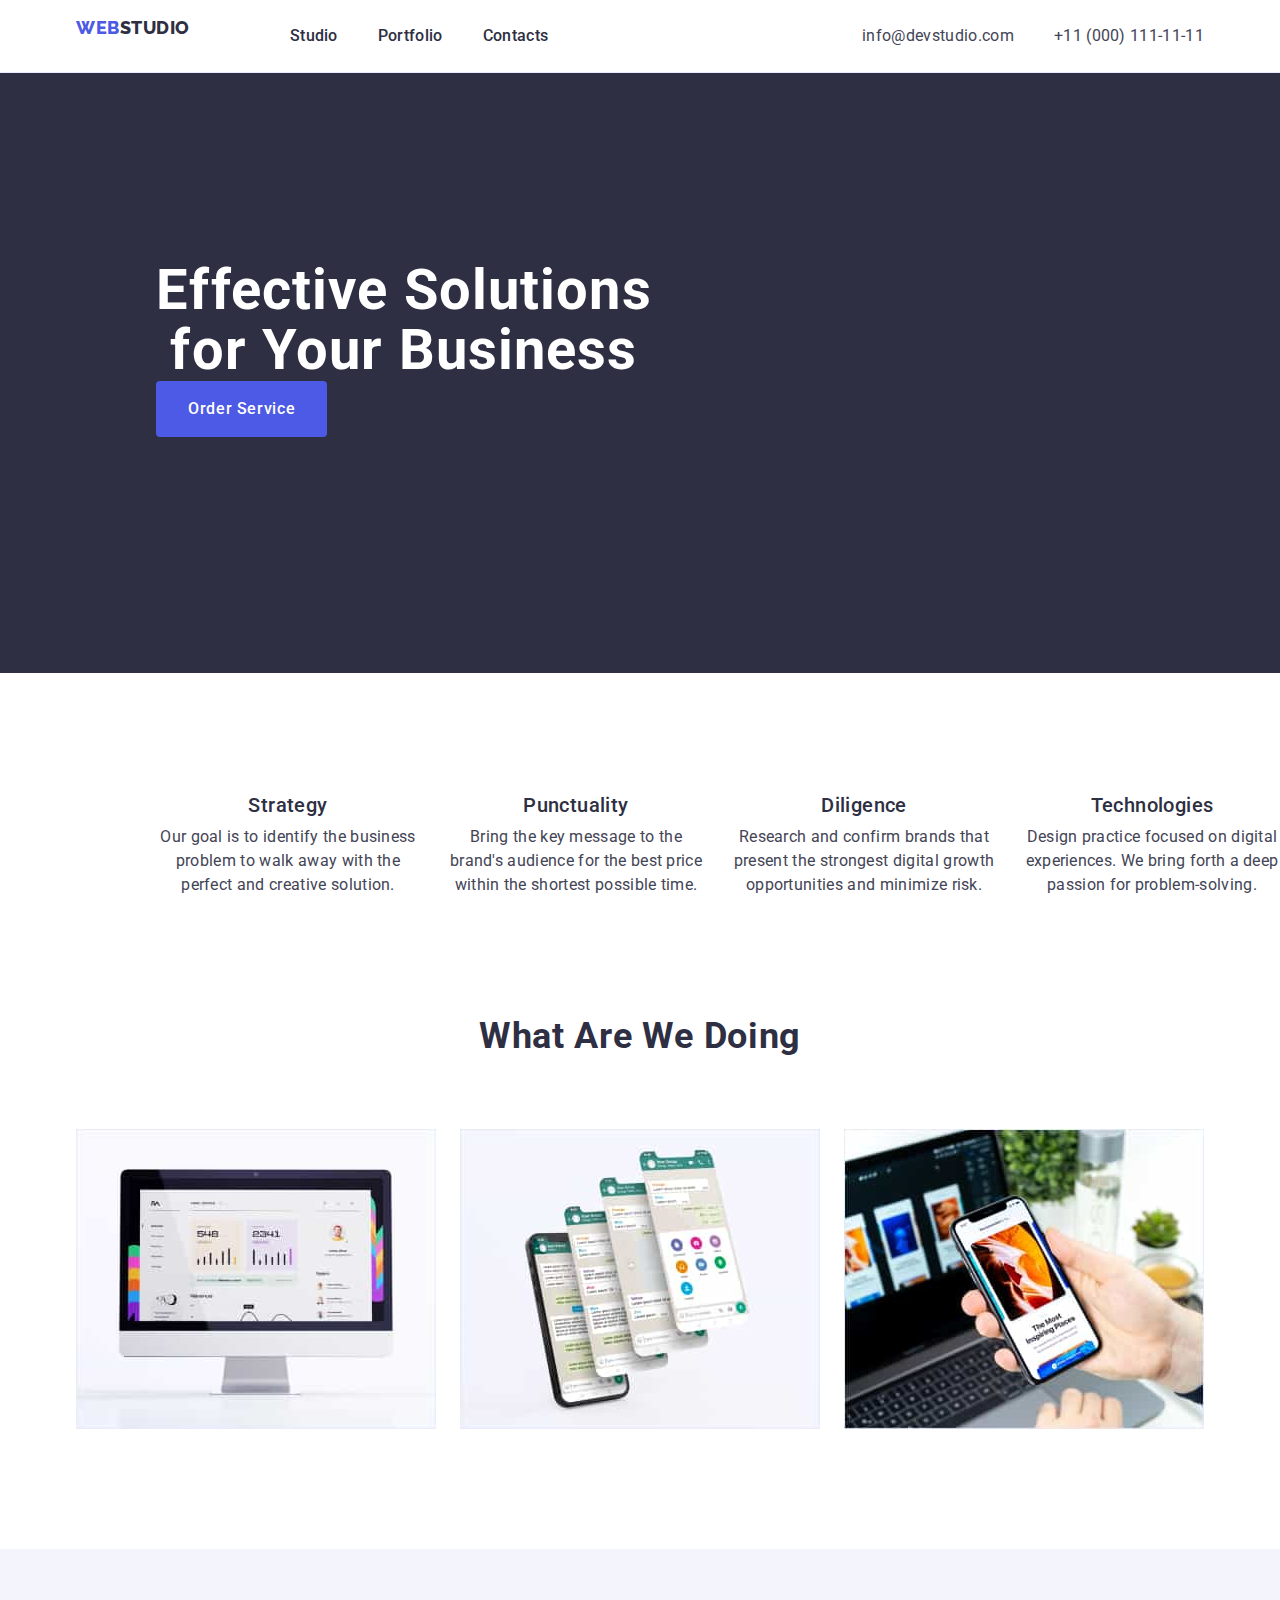
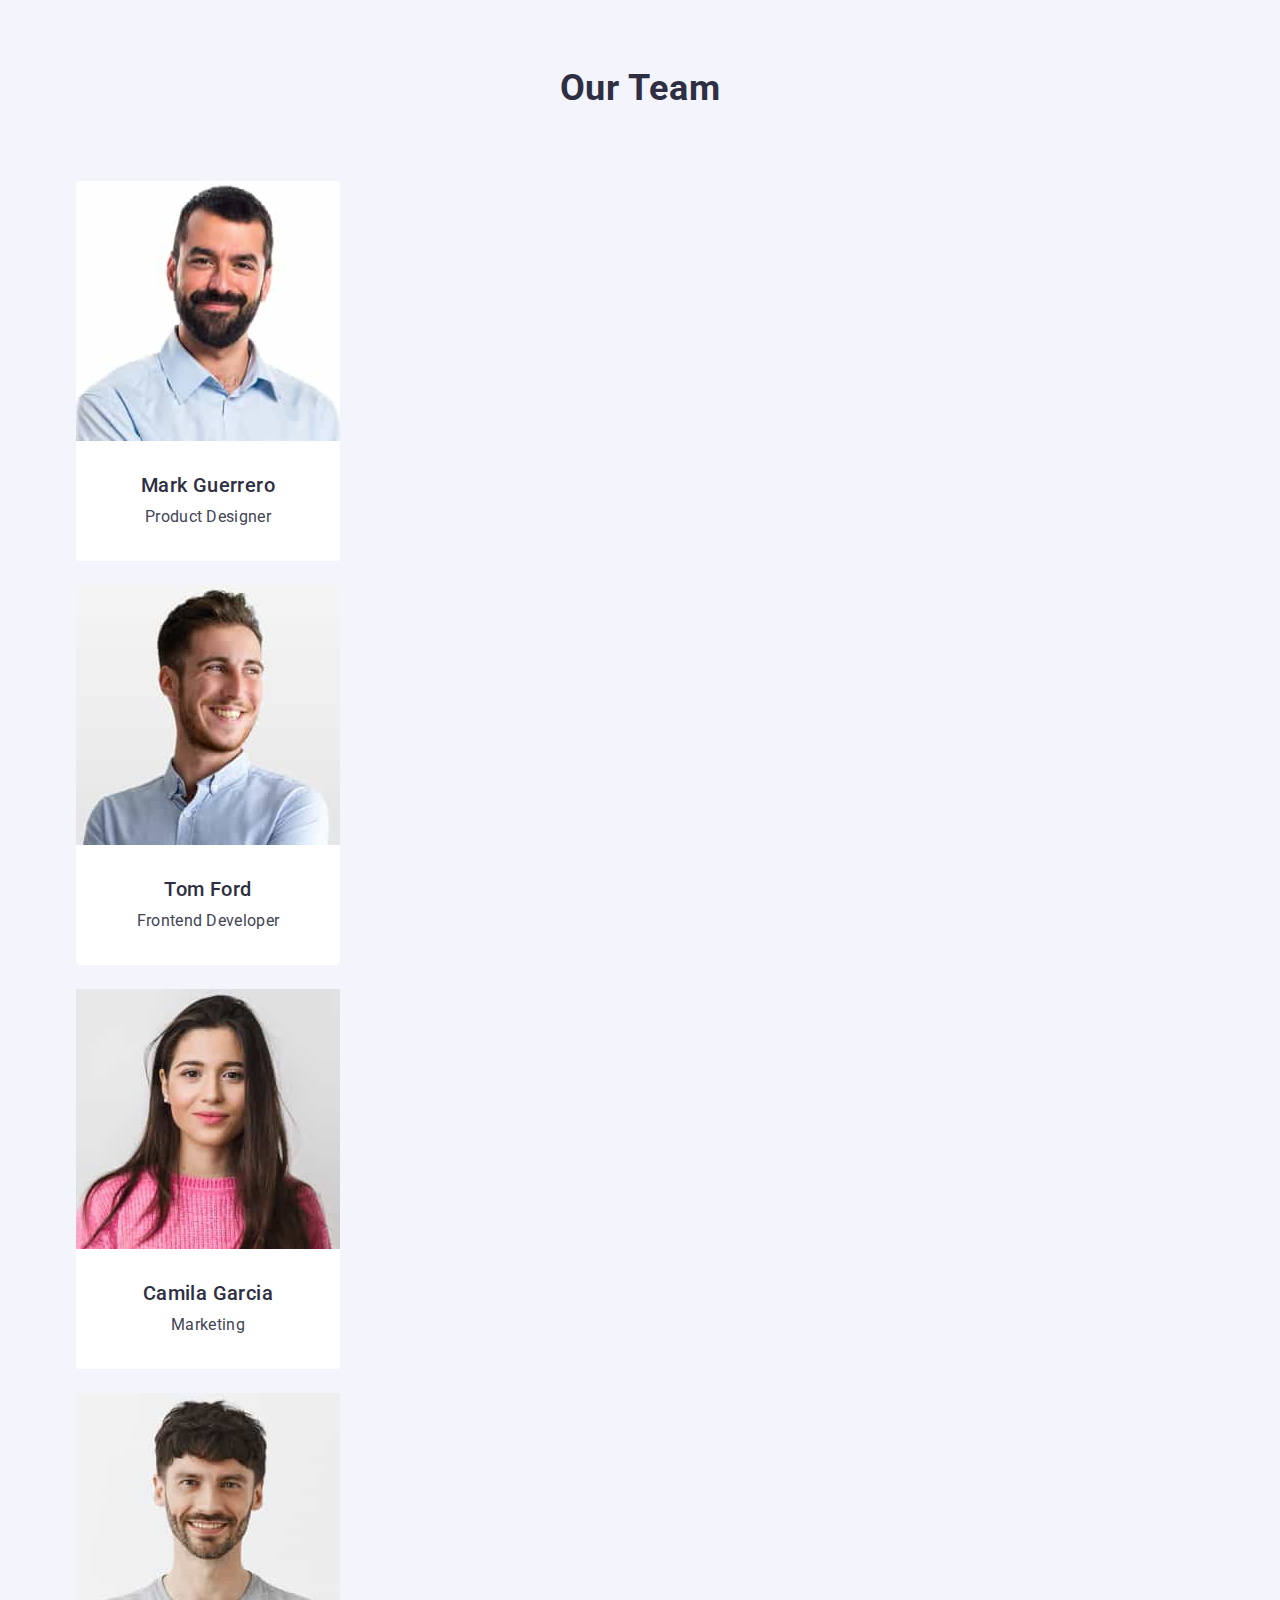
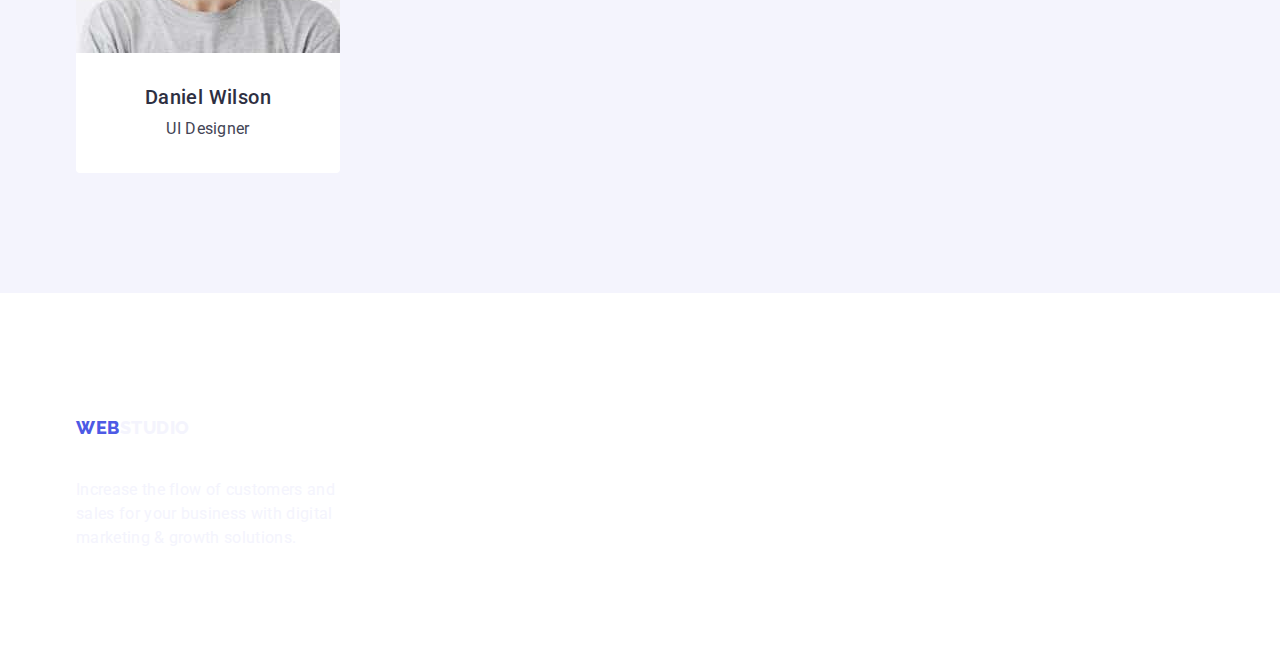
<file: index.html>
<!DOCTYPE html>
<html lang="en">
  <head>
    <meta charset="UTF-8" />
    <meta name="viewport" content="width=device-width, initial-scale=1.0" />
    <link
      rel="stylesheet"
      href="https://cdnjs.cloudflare.com/ajax/libs/modern-normalize/2.0.0/modern-normalize.min.css"
      integrity="sha512-4xo8blKMVCiXpTaLzQSLSw3KFOVPWhm/TRtuPVc4WG6kUgjH6J03IBuG7JZPkcWMxJ5huwaBpOpnwYElP/m6wg=="
      crossorigin="anonymous"
      referrerpolicy="no-referrer"
    />
    <link rel="preconnect" href="https://fonts.googleapis.com" />
    <link rel="preconnect" href="https://fonts.gstatic.com" crossorigin />
    <link
      href="https://fonts.googleapis.com/css2?family=Raleway:wght@800&family=Roboto:wght@400;500&display=swap"
      rel="stylesheet"
    />
    <link rel="stylesheet" href="./css/styles.css" />
    <title>WebStudio</title>
  </head>

  <body>
    <!-- Header - Menu Nav-->
    <header class="header">
      <div class="nav-flex container">
        <nav class="list nav-header">
          <a href="" class="logo-first-colour link"
            >Web<span class="logo-second-colour-header">Studio</span>
          </a>
          <ul class="list menu-nav">
            <li>
              <a class="nav-header-ul link" href="./index.html">Studio</a>
            </li>
            <li>
              <a class="nav-header-ul link" href="./portfolio.html"
                >Portfolio</a
              >
            </li>
            <li><a class="nav-header-ul link" href="">Contacts</a></li>
          </ul>
        </nav>
        <address class="address">
          <ul class="index-address-list">
            <li>
              <a class="contacts link" href="mailto:info@devstudio.com"
                >info@devstudio.com</a
              >
            </li>
            <li>
              <a class="contacts link" href="tel:+110001111111"
                >+11 (000) 111-11-11</a
              >
            </li>
          </ul>
        </address>
      </div>
    </header>

    <!--Main-->
    <main>
      <!-- Section 1. Blue screen (HERO section)-->
      <section class="hero-section">
        <div class="container">
          <h1 class="hero-title">Effective Solutions for Your Business</h1>
          <button type="button" class="hero-button pointer">
            Order Service
          </button>
        </div>
      </section>

      <!-- Section 2. Our strenghts-->
      <section class="our-strenghts-section">
        <div class="container">
          <h2 class="visually-hidden">
            What are we doing (Title not shown on final website)
          </h2>
          <ul class="list">
            <li class="section-two-list">
              <h3 class="images-title-index">Strategy</h3>
              <p class="images-text-index">
                Our goal is to identify the business problem to walk away with
                the perfect and creative solution.
              </p>
            </li>
            <li class="section-two-list">
              <h3 class="images-title-index">Punctuality</h3>
              <p class="images-text-index">
                Bring the key message to the brand's audience for the best price
                within the shortest possible time.
              </p>
            </li>
            <li class="section-two-list">
              <h3 class="images-title-index">Diligence</h3>
              <p class="images-text-index">
                Research and confirm brands that present the strongest digital
                growth opportunities and minimize risk.
              </p>
            </li>
            <li class="section-two-list">
              <h3 class="images-title-index">Technologies</h3>
              <p class="images-text-index">
                Design practice focused on digital experiences. We bring forth a
                deep passion for problem-solving.
              </p>
            </li>
          </ul>
        </div>
      </section>

      <!--Section 3. What are we doing -->
      <section class="section-three">
        <div class="container">
          <h2 class="section-titles-index">What are we doing</h2>
          <ul class="list section-three-pictures">
            <li class="section-three-list">
              <img
                src="./images/monitor.jpg"
                width="360"
                alt="Monitor"
                class="img"
              />
            </li>
            <li class="section-three-list">
              <img
                src="./images/phone-screens.jpg"
                width="360"
                alt="Phone screens"
                class="img"
              />
            </li>
            <li class="section-three-list">
              <img
                src="./images/phone-in-hand.jpg"
                width="360"
                alt="Computer & Phone in hand"
                class="img"
              />
            </li>
          </ul>
        </div>
      </section>

      <!-- Section 4. Our Team-->
      <section class="section-four-background" id="Contacts">
        <div class="container">
          <h2 class="section-titles-index">Our Team</h2>
          <ul class="list section-four-pictures">
            <li class="section-four-pictures-background">
              <img
                src="./images/mark-guerrero.jpg"
                alt="Mark Guerrero foto"
                class="img"
              />
              <div class="section-four-pictures-padding">
                <h3 class="images-title-index">Mark Guerrero</h3>
                <p class="images-text-index">Product Designer</p>
              </div>
            </li>
            <li class="section-four-pictures-background">
              <img
                src="./images/tom-ford.jpg"
                alt="Tom Ford foto"
                class="img"
              />
              <div class="section-four-pictures-padding">
                <h3 class="images-title-index">Tom Ford</h3>
                <p class="images-text-index">Frontend Developer</p>
              </div>
            </li>
            <li class="section-four-pictures-background">
              <img
                src="./images/camila-garcia.jpg"
                alt="Camila Garcia foto"
                class="img"
              />
              <div class="section-four-pictures-padding">
                <h3 class="images-title-index">Camila Garcia</h3>
                <p class="images-text-index">Marketing</p>
              </div>
            </li>
            <li class="section-four-pictures-background">
              <img
                src="./images/daniel-wilson.jpg"
                alt="Daniel Wilson foto"
                class="img"
              />
              <div class="section-four-pictures-padding">
                <h3 class="images-title-index">Daniel Wilson</h3>
                <p class="images-text-index">UI Designer</p>
              </div>
            </li>
          </ul>
        </div>
      </section>
    </main>
    <!--Footer-->
    <footer class="index-footer">
      <div class="container">
        <a class="logo-first-colour link" href="./index.html"
          >Web<span class="logo-second-colour-footer">Studio</span></a
        >
        <p class="footer-text">
          Increase the flow of customers and sales for your business with
          digital marketing & growth solutions.
        </p>
      </div>
    </footer>
  </body>
</html>
</file>
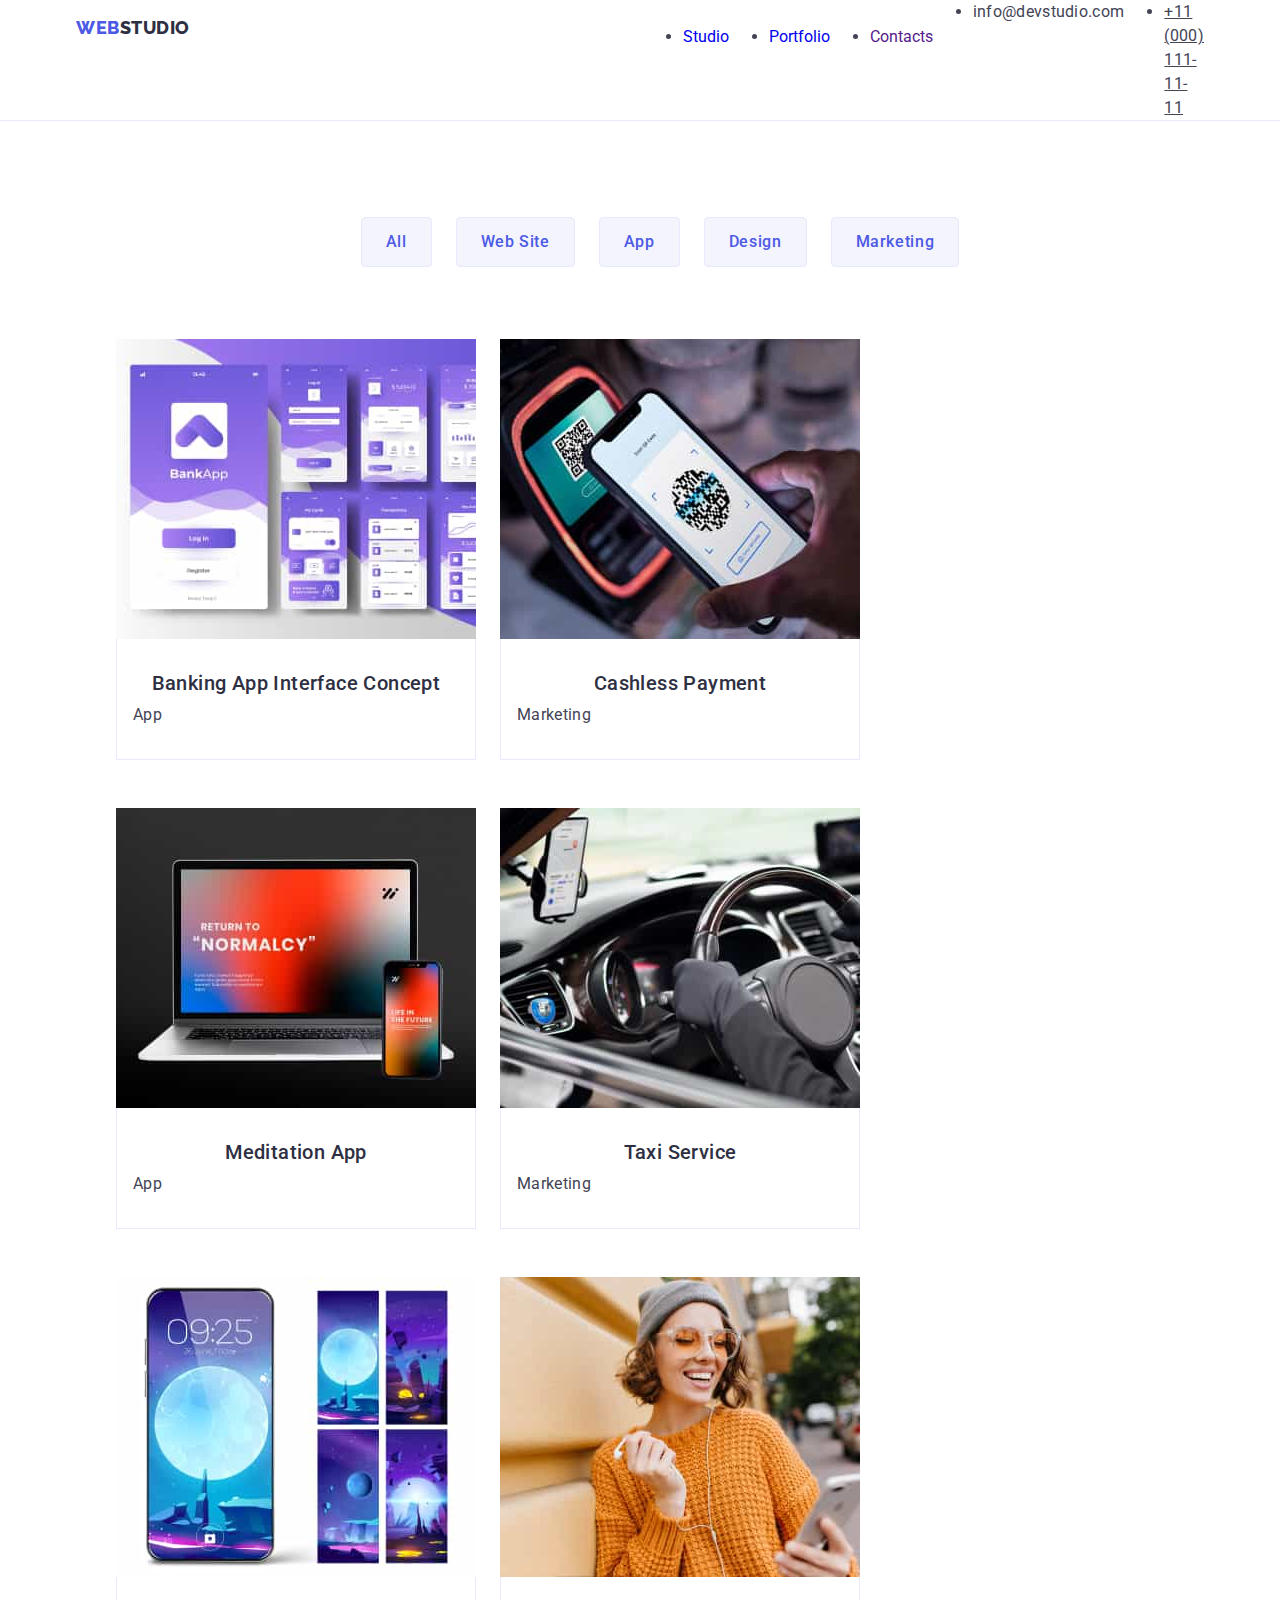
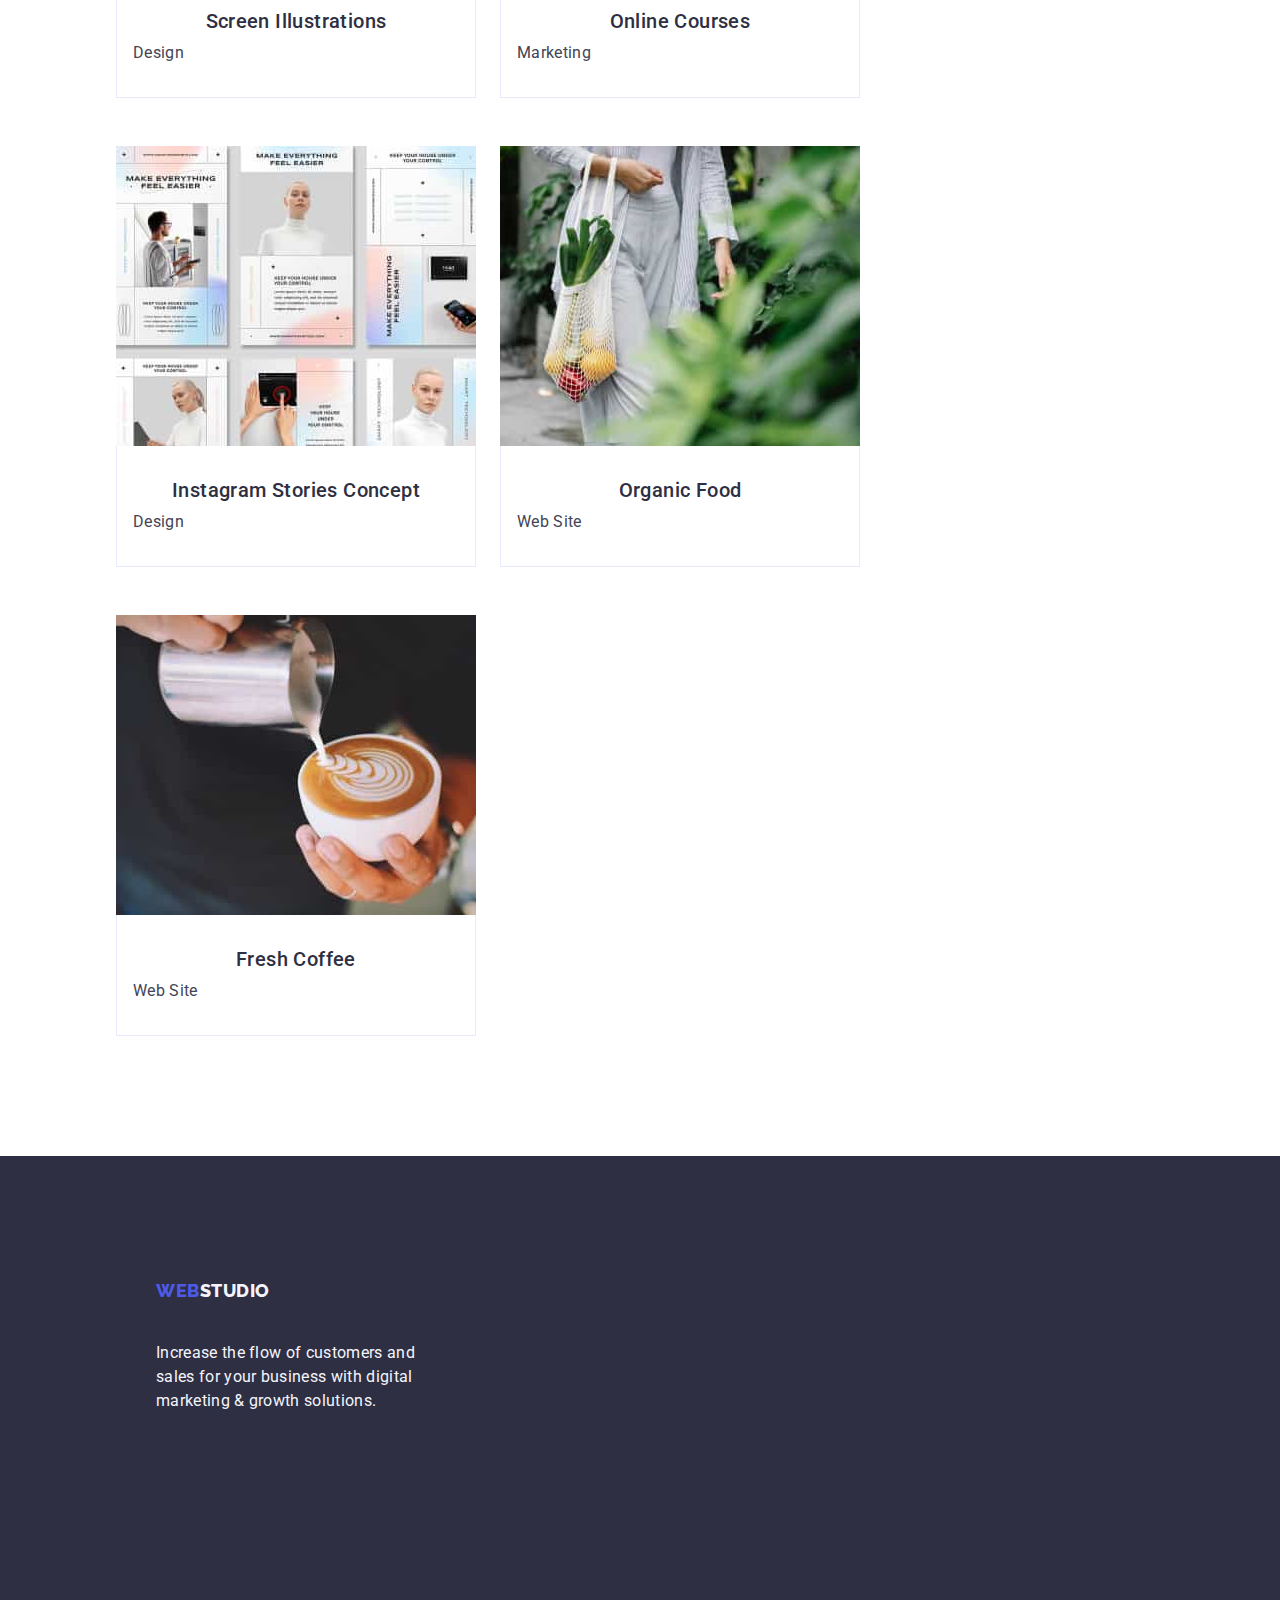
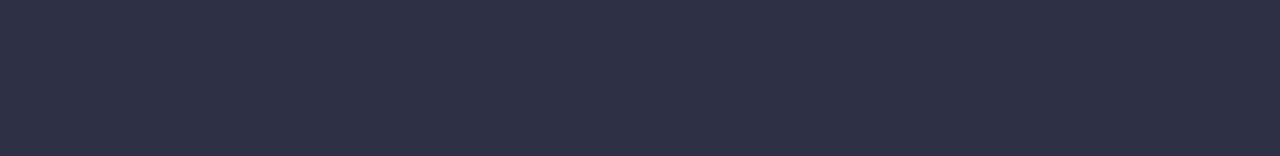
<file: portfolio.html>
<!DOCTYPE html>
<html lang="en">
  <head>
    <meta charset="UTF-8" />
    <meta name="viewport" content="width=device-width, initial-scale=1.0" />

    <link
      rel="stylesheet"
      href="https://cdnjs.cloudflare.com/ajax/libs/modern-normalize/2.0.0/modern-normalize.min.css"
      integrity="sha512-4xo8blKMVCiXpTaLzQSLSw3KFOVPWhm/TRtuPVc4WG6kUgjH6J03IBuG7JZPkcWMxJ5huwaBpOpnwYElP/m6wg=="
      crossorigin="anonymous"
      referrerpolicy="no-referrer"
    />

    <link rel="preconnect" href="https://fonts.googleapis.com" />
    <link rel="preconnect" href="https://fonts.gstatic.com" crossorigin />
    <link
      href="https://fonts.googleapis.com/css2?family=Raleway:wght@800&family=Roboto:wght@400;500&display=swap"
      rel="stylesheet"
    />
    <link rel="stylesheet" href="./css/styles.css" />
    <title>Portfolio</title>
  </head>

  <body>
    <!-- Header-->
    <header class="header">
      <!-- Menu Nav-->
      <div class="portfolio-header container">
        <nav class="nav-flex">
          <a class="logo-first-colour link">
            Web<span class="logo-second-colour-header">Studio</span></a
          >
          <ul class="header-list">
            <li><a class="nav-header link" href="./index.html">Studio</a></li>
            <li>
              <a class="nav-header link" href="./portfolio.html">Portfolio</a>
            </li>
            <li><a class="nav-header link" href="">Contacts</a></li>
          </ul>
        </nav>
        <address class="address">
          <ul class="header-list">
            <li>
              <a class="contacts link" href="mailto:info@devstudio.com"
                >info@devstudio.com</a
              >
            </li>
            <li>
              <a class="contacts" href="tel:+110001111111"
                >+11 (000) 111-11-11</a
              >
            </li>
          </ul>
        </address>
      </div>
    </header>

    <!-- Main-->
    <main>
      <section class="portfolio-section-main">
        <div class="container">
          <h1 class="visually-hidden">What we do</h1>
          <!-- Buttons Menu-->
          <ul class="portfolio-buttons-list">
            <li>
              <button type="button" class="buttons-nav buttons-text pointer">
                All
              </button>
            </li>
            <li>
              <button type="button" class="buttons-nav buttons-text pointer">
                Web Site
              </button>
            </li>
            <li>
              <button type="button" class="buttons-nav buttons-text pointer">
                App
              </button>
            </li>
            <li>
              <button type="button" class="buttons-nav buttons-text pointer">
                Design
              </button>
            </li>
            <li>
              <button type="button" class="buttons-nav buttons-text pointer">
                Marketing
              </button>
            </li>
          </ul>

          <!-- 1st Row of pictures on page-->
          <ul class="portfolio-images-list">
            <li class="portfolio-image">
              <a class="link" href="">
                <img
                  width="360"
                  src="./images/banking-app-interface-concept.jpg"
                  alt="Banking App Interface Concep"
                  class="img"
                />
                <div class="portfolio-image-container">
                  <h2 class="images-title-portfolio">
                    Banking App Interface Concept
                  </h2>
                  <p class="images-text">App</p>
                </div>
              </a>
            </li>

            <li class="portfolio-image">
              <a class="link" href="">
                <img
                  width="360"
                  src="./images/cashless-payment.jpg"
                  alt="Cashless Payment"
                  class="img"
                />
                <div class="portfolio-image-container">
                  <h2 class="images-title-portfolio">Cashless Payment</h2>
                  <p class="images-text">Marketing</p>
                </div>
              </a>
            </li>

            <li class="portfolio-image">
              <a class="link" href="">
                <img
                  width="360"
                  src="./images/meditaion-app.jpg"
                  alt="Meditation App"
                  class="img"
                />
                <div class="portfolio-image-container">
                  <h2 class="images-title-portfolio">Meditation App</h2>
                  <p class="images-text">App</p>
                </div>
              </a>
            </li>

            <!-- 2nd Row of pictures on page-->

            <li class="portfolio-image">
              <a class="link" href="">
                <img
                  width="360"
                  src="./images/taxi-service.jpg"
                  alt="Taxi Service"
                  class="img"
                />
                <div class="portfolio-image-container">
                  <h2 class="images-title-portfolio">Taxi Service</h2>
                  <p class="images-text">Marketing</p>
                </div>
              </a>
            </li>

            <li class="portfolio-image">
              <a class="link" href="">
                <img
                  width="360"
                  src="./images/screen-illustrations.jpg"
                  alt="Screen Illustrations"
                  class="img"
                />
                <div class="portfolio-image-container">
                  <h2 class="images-title-portfolio">Screen Illustrations</h2>
                  <p class="images-text">Design</p>
                </div>
              </a>
            </li>

            <li class="portfolio-image">
              <a class="link" href="">
                <img
                  width="360"
                  src="./images/online-courses.jpg"
                  alt="Online Courses"
                  class="img"
                />
                <div class="portfolio-image-container">
                  <h2 class="images-title-portfolio">Online Courses</h2>
                  <p class="images-text">Marketing</p>
                </div>
              </a>
            </li>

            <!-- 3rd Row of pictures on page-->
            <li class="portfolio-image">
              <a class="link" href="">
                <img
                  width="360"
                  src="./images/instagram-stories-concept.jpg"
                  alt="Instagram Stories Concept"
                  class="img"
                />
                <div class="portfolio-image-container">
                  <h2 class="images-title-portfolio">
                    Instagram Stories Concept
                  </h2>
                  <p class="images-text">Design</p>
                </div>
              </a>
            </li>

            <li class="portfolio-image">
              <a class="link" href="">
                <img
                  width="360"
                  src="./images/organic-food.jpg"
                  alt="Organic Food"
                  class="img"
                />
                <div class="portfolio-image-container">
                  <h2 class="images-title-portfolio">Organic Food</h2>
                  <p class="images-text">Web Site</p>
                </div>
              </a>
            </li>

            <li class="portfolio-image">
              <a class="link" href="">
                <img
                  width="360"
                  src="./images/fresh-coffee.jpg"
                  alt="Fresh Coffee"
                  class="img"
                />
                <div class="portfolio-image-container">
                  <h2 class="images-title-portfolio">Fresh Coffee</h2>
                  <p class="images-text">Web Site</p>
                </div>
              </a>
            </li>
          </ul>
        </div>
      </section>
    </main>

    <!--Footer Portfolio-->
    <footer class="portfolio-footer">
      <div class="container">
        <a class="logo-first-colour link" href="./index.html"
          >Web<span class="logo-second-colour-footer">Studio</span>
        </a>
        <p class="footer-text">
          Increase the flow of customers and sales for your business with
          digital marketing & growth solutions.
        </p>
      </div>
    </footer>
  </body>
</html>
</file>
<file: css/styles.css>
:root {
  --logo-blue-color: #4d5ae5;
  --logo-buttons-sectionfour-index-background-color: #f4f4fd;
  --text-site-colour: #2e2f42;
  --logo-titles-color: #2e2f42;
  --background-page-color: #ffffff;
  --address-text-color: #434455;
  --header-buttom-border: #e7e9fc;
}
/*settings for all elements*/

*,
*::before,
*::after {
  box-sizing: border-box;
}

* {
  margin: 0;
}

body {
  font-family: "Roboto", sans-serif;
  color: var(--address-text-color);
  background-color: var(--background-page-color);
}

/* CLASSES*/
/*Settings for Header */

.list {
  list-style: none;
  display: flex;
  gap: 24px;
  padding: 0;
}

.link {
  text-decoration: none;
}

.link:hover {
  color: #404bbf;
}
.link:focus {
  color: #404bbf;
}

.address {
  font-style: normal;
  display: flex;
}

.nav-flex {
  display: flex;
  width: 1440px;
  height: 72px;
  align-items: center;
  justify-content: space-between;
  gap: 40px;
}

.menu-nav {
  display: flex;
  gap: 40px;
}

.index-address-list {
  list-style: none;
  display: flex;
  gap: 40px;
}
.hero-section {
  background-color: var(--logo-titles-color);
  width: 1440px;
  height: 600px;
  padding: 188px 0;
}

.hero-title {
  font-size: 56px;
  line-height: 1.07;
  text-align: center;
  letter-spacing: 1.12px;
  color: var(--background-page-color);
  max-width: 496px;
}

.hero-button {
  background-color: var(--logo-blue-color);
  padding: 16px 32px;
  font-weight: 500;
  font-size: 16px;
  line-height: 1.5;
  letter-spacing: 0.04em;
  color: var(--background-page-color);
  font-family: "Roboto", sans-serif;
  align-items: flex-start;
  gap: 10px;
  display: block;
  min-width: 169px;
  height: 56px;
  border: none;
  border-radius: 4px;
}

.hero-button:hover,
.hero-button:focus {
  background-color: #404bbf;
  border: 1px solid transparent;
  border-radius: 4px;
}

/*.logo-first-color*/
.logo-first-colour {
  font-weight: 800;
  font-size: 18px;
  line-height: 1.17;
  letter-spacing: 0.54px;
  color: var(--logo-blue-color);
  font-family: "Raleway", sans-serif;
  text-transform: uppercase;
  margin-right: 76px;
  display: inline-block;
  margin-bottom: 16px;
  padding: 24px 0;
  gap: 40px;
}

.logo-second-colour-header {
  color: var(--logo-titles-color);
  font-size: 18px;
  font-style: "Raleway", sans-serif;
  line-height: 1.17;
  letter-spacing: 0.54px;
  text-transform: uppercase;
  font-weight: 800px;
  font-family: "Raleway", sans-serif;
  padding: 24px 0;
}

.logo-second-colour-footer {
  color: var(--logo-buttons-sectionfour-index-background-color);
  font-size: 18px;
  font-style: "Raleway", sans-serif;
  line-height: 1.17;
  letter-spacing: 0.54px;
  text-transform: uppercase;
  font-weight: 800px;
}

.our-strenghts-section {
  display: flex;
  flex-direction: column;
  justify-content: space-around;
  align-items: center;
  width: 1440px;
  height: 3200;
  gap: 24px;
  padding: 120px 0;
}

.section-two-list {
  width: 100%;
  min-width: 264px;
  gap: 24px;
}

.section-three {
  padding-bottom: 120px;
}
.section-three-pictures {
  display: flex;
  gap: 24px;
}

.section-three-list {
  width: calc((100%-48px) / 3);
}

.section-four-pictures {
  display: flex;
  flex-direction: column;
  justify-content: center;
  gap: 24px;
}
/*Classes common to ALL the pages*/

.img {
  display: block;
  max-width: 100%;
}

.images-text {
  color: var(--address-text-color);
  font-size: 16px;
  font-style: normal;
  font-weight: 400;
  line-height: 1.5;
  letter-spacing: 0.32px;
}

.header {
  border-bottom: 1px solid #e7e9fc;
}

.container {
  width: 1158px;
  margin: 0 auto;
  padding-left: 15px;
  padding-right: 15px;
}

.nav-header {
  display: flex;
  align-items: center;
  padding: 24px 0;
}

.nav-header-ul {
  font-weight: 500;
  font-size: 16px;
  line-height: 1.5;
  letter-spacing: 0.32px;
  color: var(--logo-titles-color);
  text-decoration: none;
  padding: 24px 0;
}

.nav-header:hover {
  color: #404bbf;
}
.nav-header:focus {
  color: #404bbf;
}

/* Classes for Body */

.contacts {
  color: var(--address-text-color);
  font-size: 16px;
  font-style: normal;
  line-height: 1.5;
  letter-spacing: 0.32px;
}

/* Classes for INDEX page*/
.section-four-background {
  background-color: var(--logo-buttons-sectionfour-index-background-color);
  padding: 120px 0;
}

.section-four-pictures-background {
  background-color: #ffffffff;
  width: calc((100% - 72px) / 4);
  border-radius: 0px 0px 4px 4px;
}

.section-four-pictures-padding {
  padding: 32px 0;
}

.images-title-index {
  font-weight: 500;
  font-size: 20px;
  line-height: 1.2;
  letter-spacing: 0.4px;
  color: var(--logo-titles-color);
  font-style: normal;
  background-color: #ffffffff;
  margin-bottom: 8px;
  text-align: center;
}

.images-text-index {
  text-align: center;
  font-size: 16px;
  font-style: normal;
  font-weight: 400;
  line-height: 1.5;
  letter-spacing: 0.32px;
  color: var(--address-text-color);
}

.section-titles-index {
  font-size: 36px;
  line-height: 1.11;
  text-align: center;
  letter-spacing: 0.72px;
  text-transform: capitalize;
  color: var(--logo-titles-color);
  margin-bottom: 72px;
}

/* Classes for PORTFOLIO Page */
.portfolio-header {
  display: flex;
}

.images-title-portfolio {
  font-weight: 500;
  font-size: 20px;
  line-height: 1.2;
  letter-spacing: 0.4px;
  color: var(--logo-titles-color);
  text-align: center;
  font-style: normal;
  margin-bottom: 8px;
}

.footer-text {
  color: #f4f4fd;
  font-size: 16px;
  font-style: normal;
  font-weight: 400;
  line-height: 1.5;
  letter-spacing: 0.32px;
  max-width: 264px;
}
.index-footer {
  padding: 100px 0;
  display: flex;
}
.portfolio-footer {
  background-color: var(--logo-titles-color);
  width: 1440px;
  height: 600px;
  padding: 100px 0;
}

.portfolio-section-main {
  padding: 96px 0 120px 0;
}

.portfolio-buttons-list {
  display: flex;
  justify-content: center;
  gap: 24px;
  margin-bottom: 72px;
  list-style: none;
}

.buttons-nav {
  border-radius: 4px;
}

.buttons-nav:hover {
  background-color: #404bbf;
  border: none;
  color: #ffffffff;
  border: 1px solid transparent;
}

.buttons-nav:focus {
  background-color: #404bbf;
  border: none;
  color: #ffffffff;
  border: 1px solid transparent;
}
.pointer {
  cursor: pointer;
}

.buttons-text {
  color: var(--logo-blue-color);
  border: none;
  font-weight: 500;
  font-size: 16px;
  line-height: 1.5;
  letter-spacing: 0.64px;
  font-family: "Roboto", sans-serif;
  background-color: var(--logo-buttons-sectionfour-index-background-color);
  padding: 12px 24px;
  border: 1px solid var(--header-buttom-border);
}
.portfolio-images-list {
  display: flex;
  flex-wrap: wrap;
  column-gap: 24px;
  row-gap: 48px;
  list-style: none;
}

.portfolio-image {
  flex-basis: calc(100%-48px) / 3;
}

.portfolio-image-container {
  padding: 32px 16px;
  border: 1px solid #e7e9fc;
  border-top: none;
}

.header-list {
  display: flex;
  gap: 40px;
}

.visually-hidden {
  position: absolute;
  width: 1px;
  height: 1px;
  margin: -1px;
  border: 0;
  padding: 0;
  white-space: nowrap;
  clip-path: inset(100%);
  clip: rect(0 0 0 0);
  overflow: hidden;
}
</file>
